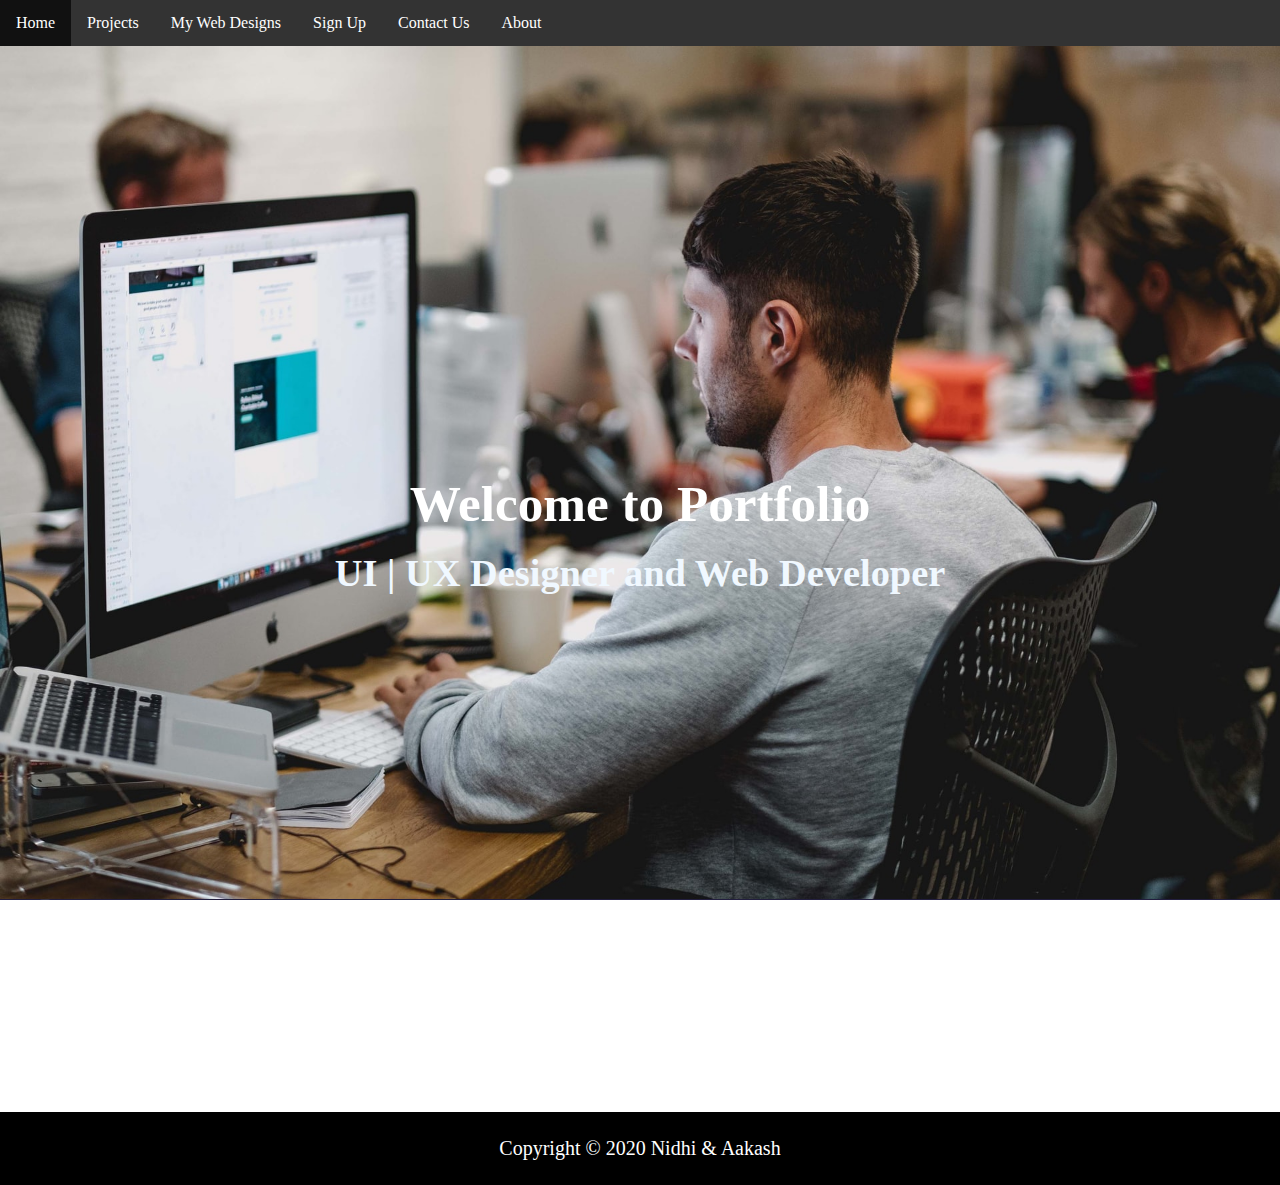
<file: index.html>
<!DOCTYPE html>
<html lang="en">
  <head>
    <meta charset="utf-8" name="viewport" content="width=device-width, initial-scale=1.0"/>
    <title>Portfolio</title>
    
    <!-- Link the stylesheet-->
    <link rel="stylesheet" type="text/css" href="css/style.css" />
  </head>

  <body>
    <!-- Display a navigation bar -->
    <div>
      <ul>
        <li><a class="active" href="#home">Home</a></li>
        <li><a href="projects.html">Projects</a></li>
        <li><a href="myDesigns.html">My Web Designs</a></li>
        <li><a href="signup.html">Sign Up</a></li>
        <li><a href="contact.html">Contact Us</a></li>
        <li><a href="about.html">About</a></li>
      </ul>
    </div>

    <!-- Description -->
  <div class="container">
      <img src="images/developer.jpg" alt="Developer Image" width="100%" />
      <div class="bottom-centered">
        <h1>Welcome to Portfolio</h1>
        <br />
        <h2>UI | UX Designer and Web Developer</h2>
      </div>
      <center>
        <p class="myText">
          Since beginning our journey as a freelance designer nearly 4 years ago,
          We have done remote work for agencies, consulted for startups, and
          collaborated with people to create digital products for both
          business and consumer use. We have worked with some of the tech giants of
          the Silicon Valley. We are quietly confident, naturally curious, and
          particularly working on improving our chops one problem at a time.
        </p>
      </center>
   </div>

  </br></br></br></br></br>
  
    <!--Footer-->
    <footer>
      <p align="center">Copyright © 2020 Nidhi & Aakash</p>
    </footer>
  </body>
</html>
</file>
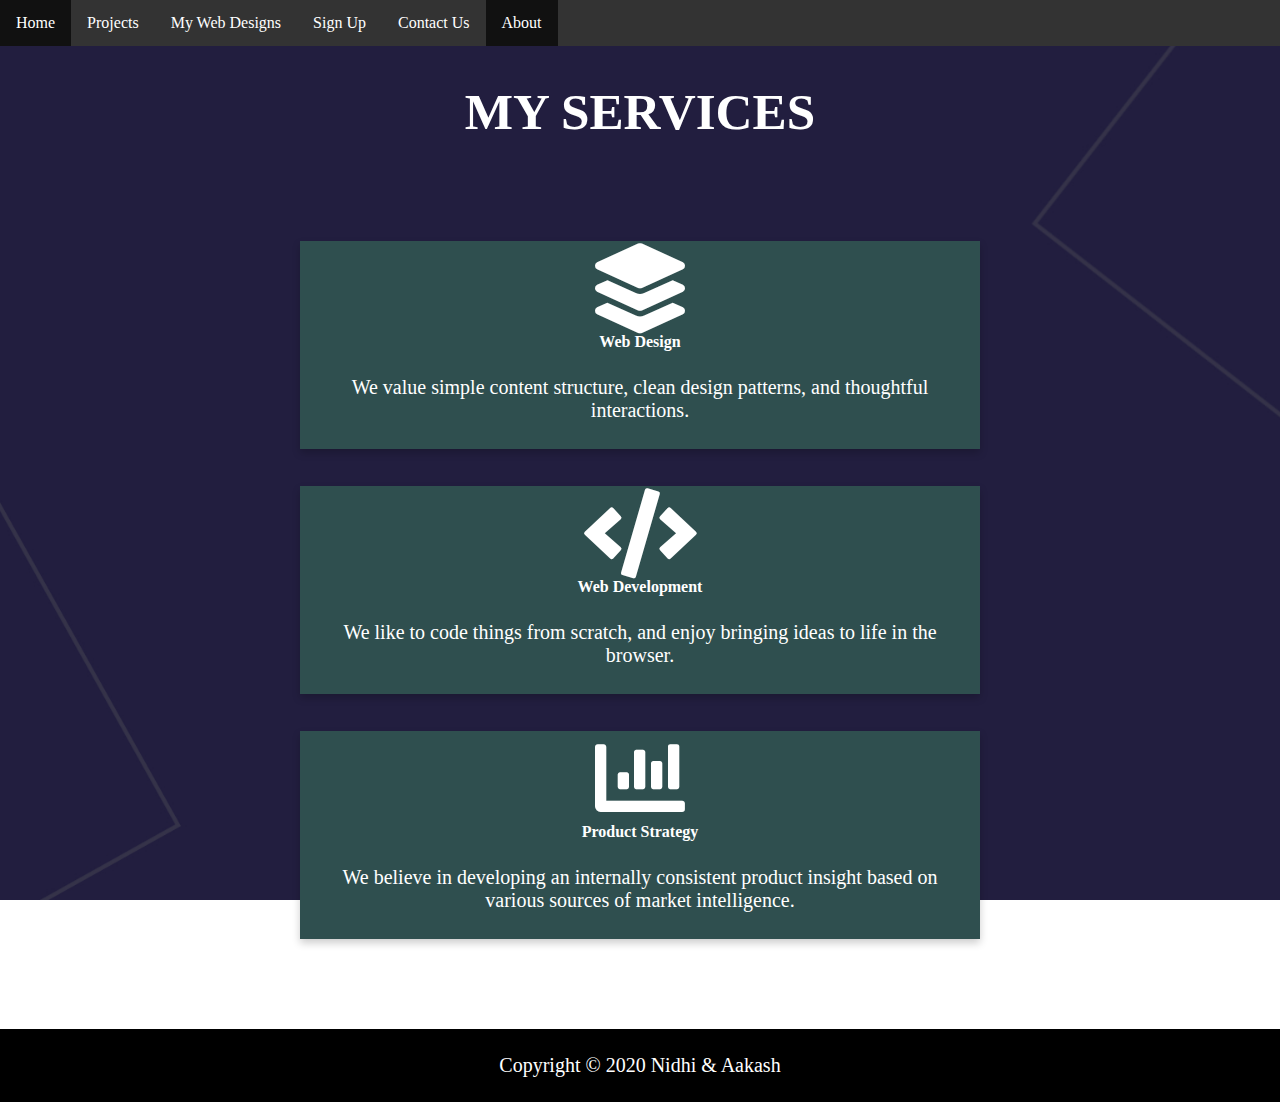
<file: about.html>
<!DOCTYPE html>
<html lang="en">
  <head>
    <meta charset="utf-8" name="viewport" content="width=device-width, initial-scale=1.0"/>
    <title>Portfolio</title>

    <!-- Link the stylesheet-->
    <link rel="stylesheet" type="text/css" href="css/style.css" />
    <link rel="stylesheet" type="text/css" href="css/about.css" />

    <!-- CSS for fonts -->
    <link rel="stylesheet" href="https://cdnjs.cloudflare.com/ajax/libs/font-awesome/5.11.2/css/all.min.css" />
  </head>

  <body>

    <!-- Display a navigation bar -->
    <div>
      <ul>
        <li><a href="index.html">Home</a></li>
        <li><a href="projects.html">Projects</a></li>
        <li><a href="myDesigns.html">My Web Designs</a></li>
        <li><a href="signup.html">Sign Up</a></li>
        <li><a href="contact.html">Contact Us</a></li>
        <li><a class="active" href="about.html">About</a></li>
      </ul>
    </div>

    <!-- About my services -->
    <div>
      <br /><br />
      <center><h1 style="color: white;">MY SERVICES</h1></center>
    </div>

    <section  style="margin-top: 100px; margin-left: 300px; margin-right: 300px;" >
      <div class="services">
        
        <!-- Create a card -->
        <div id="div4">
          <div class="card" align="center">
            <div class="card-container">
              <i class="fas fa-layer-group" style="width: auto;"></i>
              <h4><b>Web Design</b></h4>
              <p class="myText"> 
                We value simple content structure, clean design patterns, and
                thoughtful interactions.
              </p>
            </div>
          </div>
        </div>
       

        <div id="div5">
          <div class="card" align="center">
            <div class="card-container">
              <i class="fas fa-code" style="width: auto;"></i>
              <h4><b>Web Development</b></h4>
              <p class="myText">
                We like to code things from scratch, and enjoy bringing ideas to
                life in the browser.
              </p>
            </div>
          </div>
        </div>
       

        <div id="div6">
          <div class="card" align="center">
            <div class="card-container">
              <i class="fas fa-chart-bar"></i>
              <h4><b>Product Strategy</b></h4>
              <p class="myText">
                We believe in developing an internally consistent product insight
                based on various sources of market intelligence.
              </p>
            </div>
          </div>
        </div>
       
      </div>
    </section>

  </br></br></br></br></br>
  
    <!--footer-->
    <footer>
      <p align="center">Copyright © 2020 Nidhi & Aakash</p>
    </footer>
  </body>
</html>
</file>
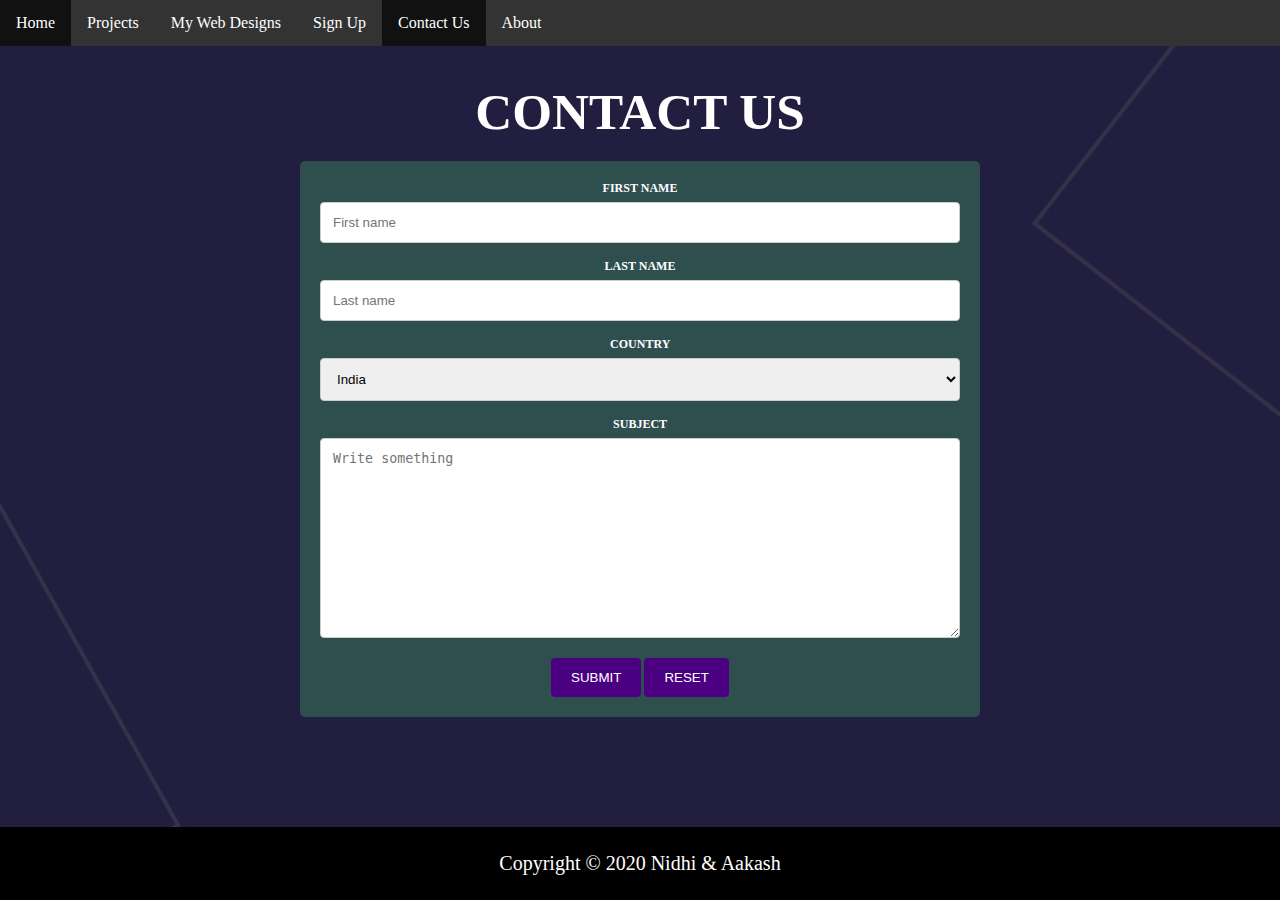
<file: contact.html>
<!DOCTYPE html>
<html lang="en">
  <head>
      <meta charset="utf-8" name="viewport" content="width=device-width, initial-scale=1.0"/>
      <title>Portfolio</title>

    <!-- Link the stylesheet-->
    <link rel="stylesheet" type="text/css" href="css/style.css" />
    <link rel="stylesheet" type="text/css" href="css/contact.css" />
  </head>

  <body>
    
    <!-- Display a navigation bar -->
    <div>
      <ul>
        <li><a href="index.html">Home</a></li>
        <li><a href="projects.html">Projects</a></li>
        <li><a href="myDesigns.html">My Web Designs</a></li>
        <li><a href="signup.html">Sign Up</a></li>
        <li><a class="active" href="contact.html">Contact Us</a></li>
        <li><a href="about.html">About</a></li>
      </ul>
    </div>

    <header>
      <br /><br />
      <center>
        <h1 style="color: white;">CONTACT US</h1>
        <div class="contact-container">
          <form action="thankyouContact.html" method="POST">
            <label for="fname">FIRST NAME</label>
            <input type="text" id="fname" name="firstname" placeholder="First name" required />

            <label for="lname">LAST NAME</label>
            <input type="text" id="lname" name="lastname" placeholder="Last name" required />

            <label for="country">COUNTRY</label>
            <select id="country" name="country">
              <option value="india">India</option>
              <option value="canada">Canada</option>
              <option value="usa">USA</option>
            </select>

            <label for="subject">SUBJECT</label>
            <textarea id="subject" name="subject" placeholder="Write something" style="height: 200px;" required></textarea>

            <input type="submit" value="SUBMIT" />
            <input type="reset" value="RESET" />
          </form>
        </div>
      </center>
    </header>
  </br></br></br></br></br>
  
    <!--footer-->
    <footer>
      <p align="center">Copyright © 2020 Nidhi & Aakash</p>
    </footer>
  </body>
</html>
</file>
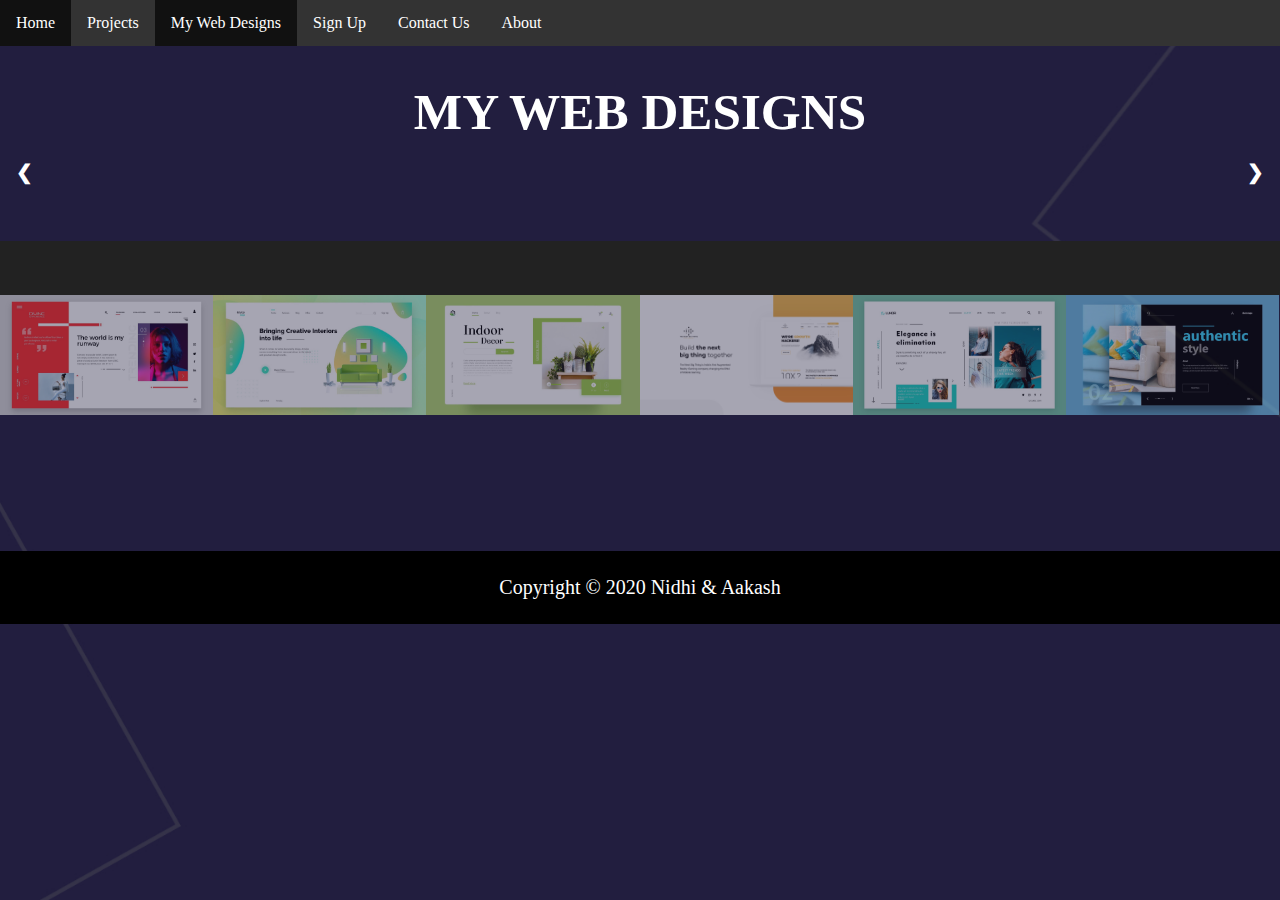
<file: myDesigns.html>
<!DOCTYPE html>
<html lang="en">

<head>
  <meta charset="utf-8" name="viewport" content="width=device-width, initial-scale=1.0" />
  <title>Portfolio</title>

  <!-- Link the stylesheet-->
  <link rel="stylesheet" type="text/css" href="css/style.css" />
  <link rel="stylesheet" type="text/css" href="css/myDesignStyle.css" />

  <!-- Link the javascript file-->
  <script src="js/myDesignScript.js"></script>
</head>

<body>

  <!-- Display a navigation bar -->
  <div>
    <ul>
      <li><a href="index.html">Home</a></li>
      <li><a href="projects.html">Projects</a></li>
      <li><a class="active" href="myDesigns.html">My Web Designs</a></li>
      <li><a href="signup.html">Sign Up</a></li>
      <li><a href="contact.html">Contact Us</a></li>
      <li><a href="about.html">About</a></li>
    </ul>
  </div>

  <!-- Description -->
  <div class="container1">
    <div align="center">
      <br /><br />
      <h1 style="color: white;">MY WEB DESIGNS</h1>
    </div>

    <!-- Full-width images with number text -->
    <center>
      <div class="mySlides">
        <div class="numbertext">1 / 6</div>
        <img src="images/image1.png" style="width: 80%;" />
      </div>

      <div class="mySlides">
        <div class="numbertext">2 / 6</div>
        <img src="images/image2.jpg" style="width: 80%;" />
      </div>

      <div class="mySlides">
        <div class="numbertext">3 / 6</div>
        <img src="images/image3.jpg" style="width: 80%;" />
      </div>

      <div class="mySlides">
        <div class="numbertext">4 / 6</div>
        <img src="images/image4.jpg" style="width: 80%;" />
      </div>

      <div class="mySlides">
        <div class="numbertext">5 / 6</div>
        <img src="images/image5.jpg" style="width: 80%;" />
      </div>

      <div class="mySlides">
        <div class="numbertext">6 / 6</div>
        <img src="images/image6.jpg" style="width: 80%;" />
      </div>
    </center>

    <!-- Next and previous buttons -->
    <a class="prev" onclick="plusSlides(-1)">&#10094;</a>
    <a class="next" onclick="plusSlides(1)">&#10095;</a>

    <!-- Image text -->
    <div class="caption-container">
      <p id="caption"></p>
    </div>

    <!-- Thumbnail images -->
    <div class="row">
      <div class="column">
        <img class="demo cursor" src="images/image1.png" style="width: 100%;" onclick="currentSlide(1)"
          alt="Fashion Blog" />
      </div>

      <div class="column">
        <img class="demo cursor" src="images/image2.jpg" style="width: 100%;" onclick="currentSlide(2)"
          alt="Interior Designing Website" />
      </div>

      <div class="column">
        <img class="demo cursor" src="images/image3.jpg" style="width: 100%;" onclick="currentSlide(3)"
          alt="Home Decor Website" />
      </div>

      <div class="column">
        <img class="demo cursor" src="images/image4.jpg" style="width: 100%;" onclick="currentSlide(4)"
          alt="Augmented Reality Website" />
      </div>

      <div class="column">
        <img class="demo cursor" src="images/image5.jpg" style="width: 100%;" onclick="currentSlide(5)"
          alt="Clothing Website" />
      </div>

      <div class="column">
        <img class="demo cursor" src="images/image6.jpg" style="width: 100%;" onclick="currentSlide(6)"
          alt="Home Decor Website" />
      </div>

    </div>
  </div>

</br></br>
  <!--Footer-->
  <footer>
    <p align="center">Copyright © 2020 Nidhi & Aakash</p>
  </footer>
</body>
</html>
</file>
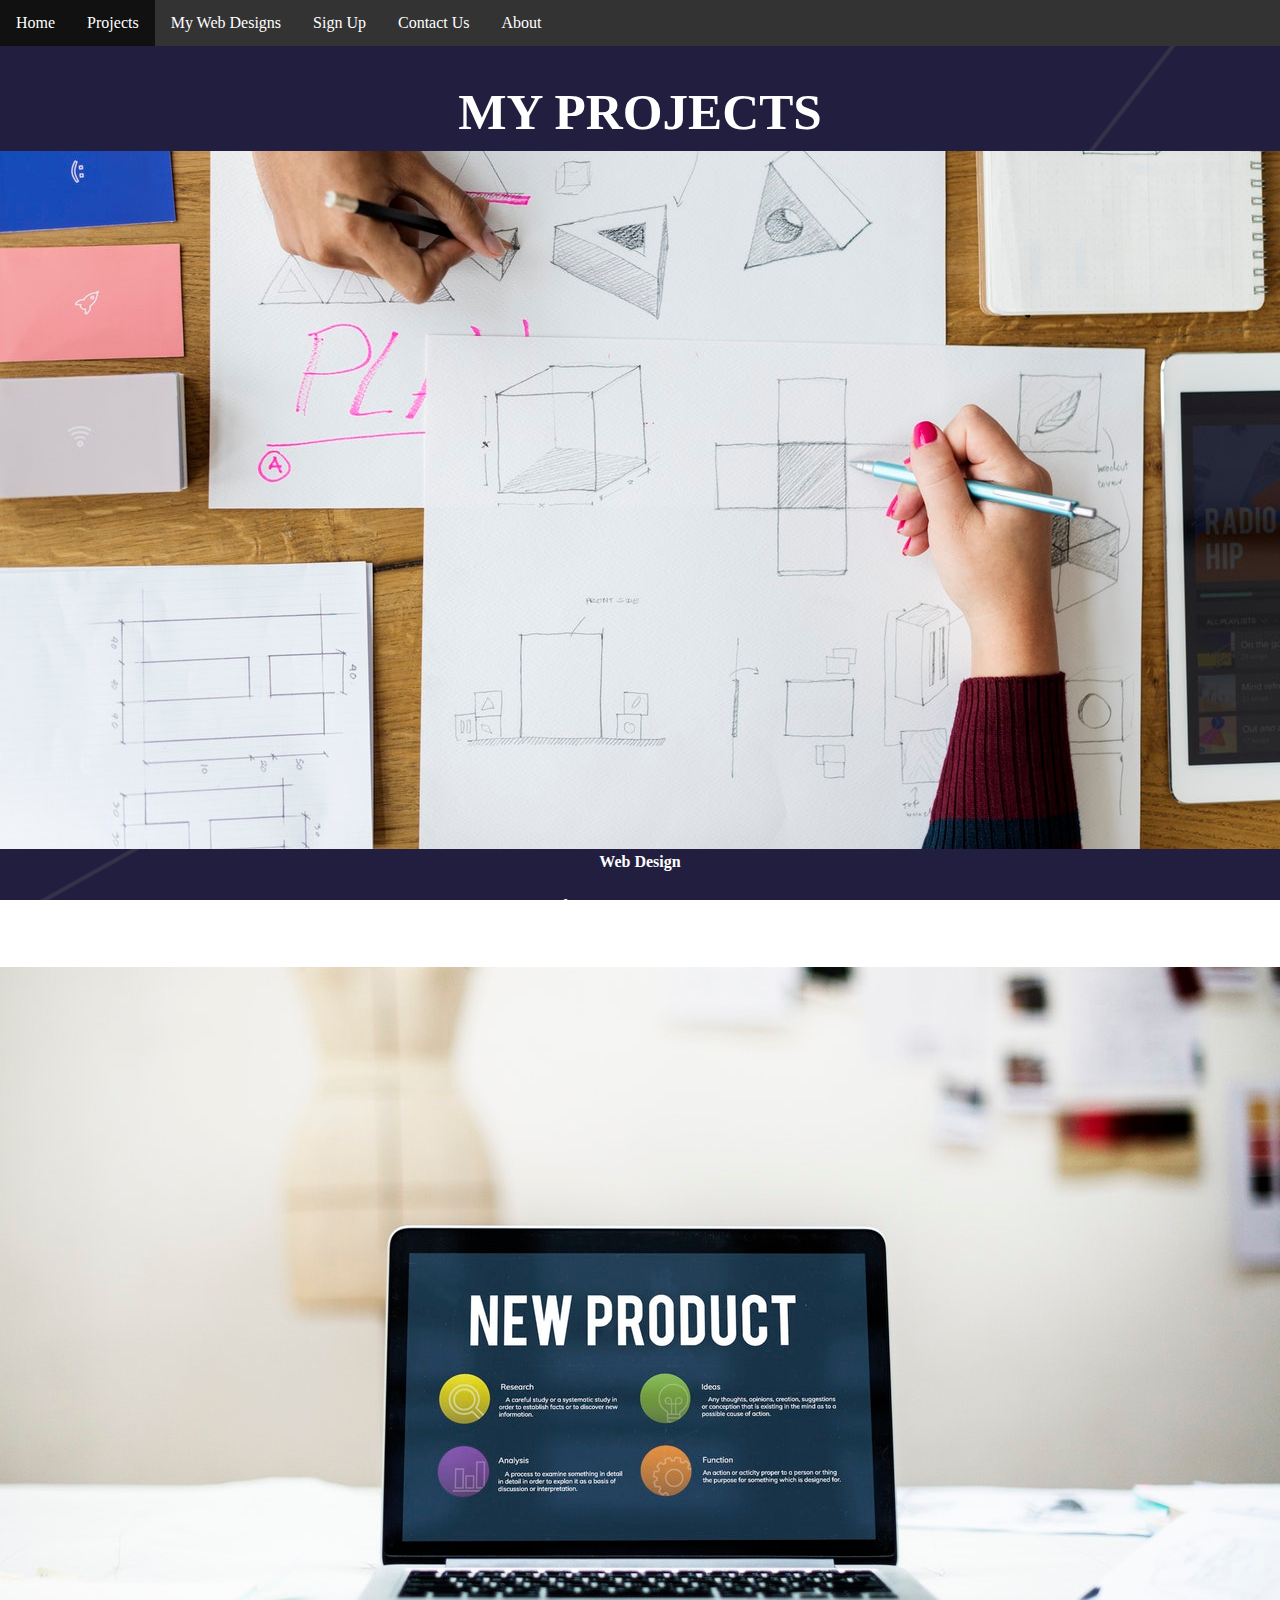
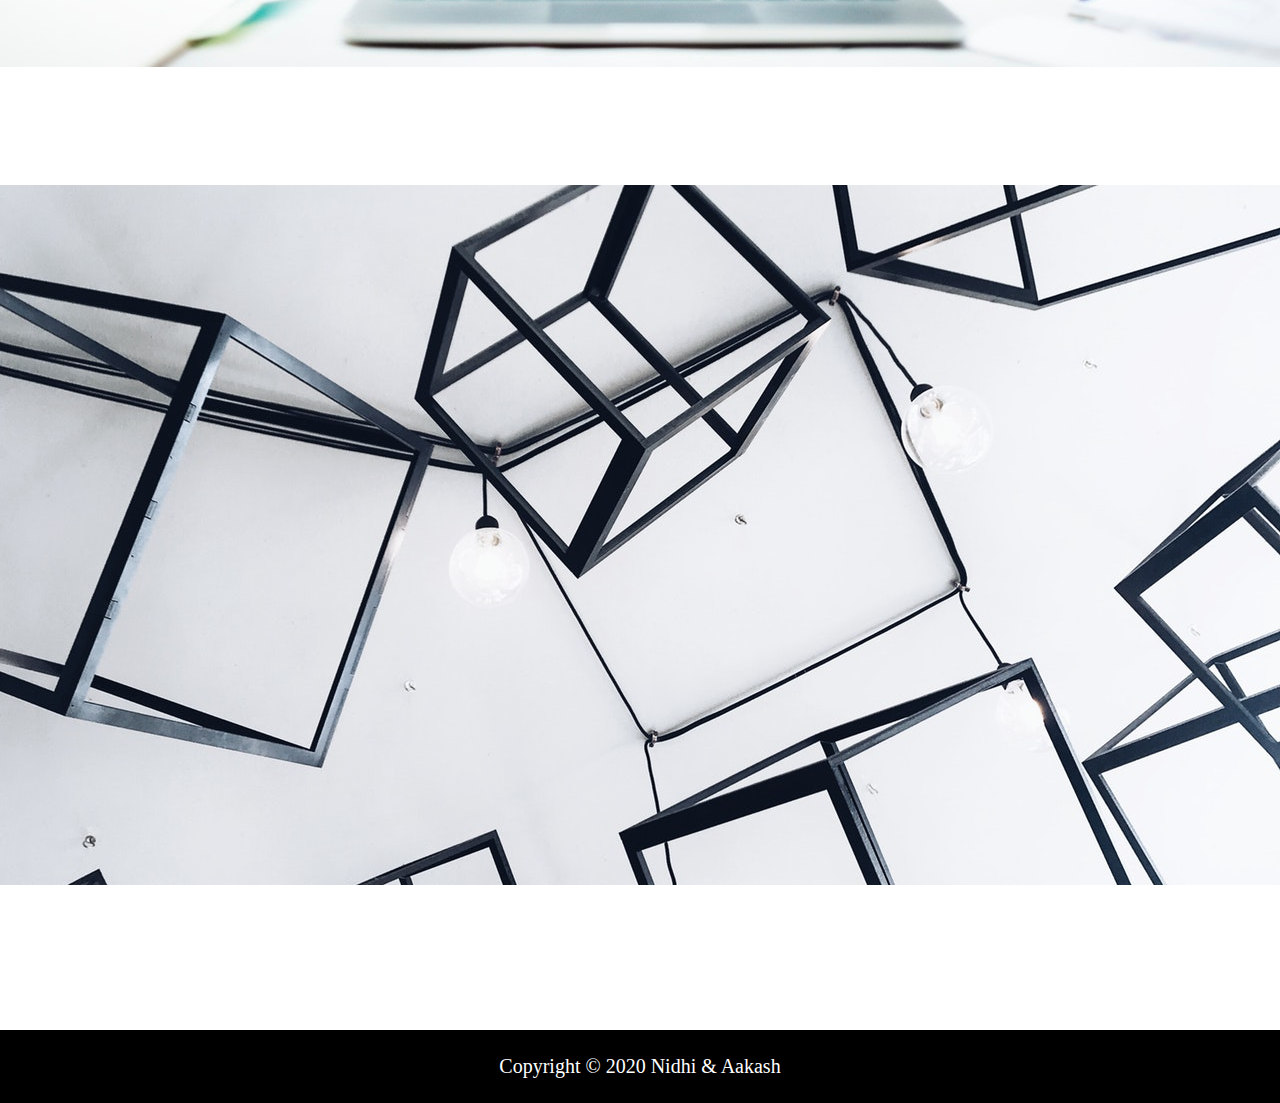
<file: projects.html>
<!DOCTYPE html>
<html lang="en">
  <head>
  <meta charset="utf-8" name="viewport" content="width=device-width, initial-scale=1.0"/>
    <title>Portfolio</title>
    
    <!-- Link the stylesheet-->
    <link rel="stylesheet" type="text/css" href="css/style.css" />
  </head>

  <body>
    <!-- Display a navigation bar -->
    <div>
      <ul>
        <li><a href="index.html">Home</a></li>
        <li><a class="active" href="projects.html">Projects</a></li>
        <li><a href="myDesigns.html">My Web Designs</a></li>
        <li><a href="signup.html">Sign Up</a></li>
        <li><a href="contact.html">Contact Us</a></li>
        <li><a href="about.html">About</a></li>
      </ul>
    </div>

    <!--Showcase your work -->
    <div align="center">
      <br /><br />
      <h1 style="color: white;">MY PROJECTS</h1>
    </div>

  
    <section style="margin-top: 10px; margin-bottom:50px; " >
      <div class="services">
        <div id="div1">
          <div class="card" align="center">
            <div class="card-container">
              <img src="images/portitem3.jpeg" />
              <h4><b>Web Design</b></h4>
              <p class="myText">
                This project contains various UI elements created in Sketch
                software and Phtoshop. It also showcases numerous animations to
                provide the user a seamless experience.
              </p>
            </div>
          </div>
        </div>

        <div class="card" align="center">
          <div id="div2">
            <div class="card-container">
              <img src="images/portitem1.jpeg" />
              <h4><b>Web Development</b></h4>
              <p class="myText">
                We created this tech-blog for a client in March, 2020 which is an
                SEO ready website and it is fully responsive. We created it using
                the technologies like html, css and javascript. The
                website uses google's Ad-Mob as an Ad network for
                displaying ads.
              </p>
            </div>
          </div>
        </div>

        <div class="card" align="center">
          <div id="div3">
            <div class="card-container">
              <img src="images/portitem2.jpeg" />
              <h4><b>Web Design</b></h4>
              <p class="myText">
                We had to create a layout for an E-commerce website. For this, We
                used the CSS and Javascript for created a fully responsive web design.
              </p>
            </div>
          </div>
        </div>
      </div>
    </section>

    <!--Footer-->
    <footer>
      <p align="center">Copyright © 2020 Nidhi & Aakash</p>
    </footer>
  </body>
</html>
</file>
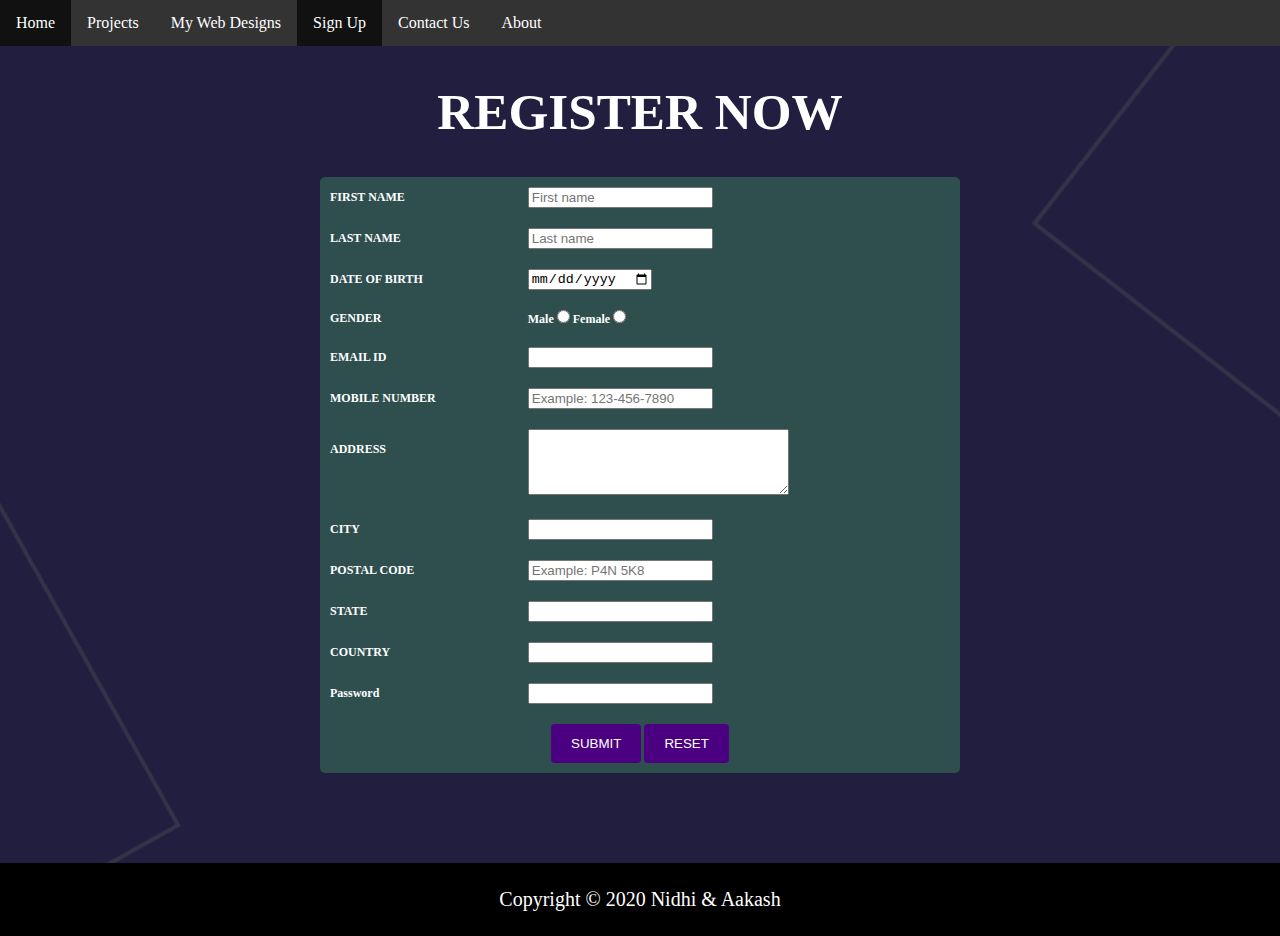
<file: signup.html>
<!DOCTYPE html>
<html lang="en">
  <head>
    <meta charset="utf-8" name="viewport" content="width=device-width, initial-scale=1.0"/>
    <title>Portfolio</title>

    <!-- Link the stylesheet-->
    <link rel="stylesheet" type="text/css" href="css/signupStyle.css" />
    <link rel="stylesheet" type="text/css" href="css/style.css" /> 
  </head>

  <body>
    <!-- Display a navigation bar -->
    <div>
      <ul>
        <li><a href="index.html">Home</a></li>
        <li><a href="projects.html">Projects</a></li>
        <li><a href="myDesigns.html">My Web Designs</a></li> 
        <li><a class="active" href="signup.html">Sign Up</a></li>
        <li><a href="contact.html">Contact Us</a></li>
        <li><a href="about.html">About</a></li> 
      </ul>
    </div>

    <!-- Display a sign up or registration form -->

    <div>
      <form action="thankyou.html" method="POST">
        <center>
          <br /><br />
          <h1 style="color: white;">REGISTER NOW</h1>

          <br /><br />
          <!-- For input validation, I have used the 'required' attribute in input tags. So, the the field can't be left empty
               The same thing can also be achieved using javascript but it makes the code lengthy-->

          <table align="center" cellpadding="10" cellspacing="3">
            <!------------------ First Name -------------------------->
            <tr>
              <td>
                <label for="First_Name">FIRST NAME</label>
              </td>
              <td>
                <input type="text" name="First_Name" placeholder="First name" id="First_Name" maxlength="30" required />
              </td>
            </tr>

            <!-------------------Last Name ---------------------------->
            <tr>
              <td>
                <label for="Last_Name">LAST NAME</label>
              </td>
              <td>
                <input type="text" name="Last_Name" placeholder="Last name" id="Last_Name" maxlength="30" required />
              </td>
            </tr>

            <!------------------ Date Of Birth ------------------------>
            <tr>
              <td>
                <label for="DOB">DATE OF BIRTH</label>
              </td>
              <td>
                <input type="date" name="DOB" id="DOB" required />
              </td>
            </tr>

            <!----- Gender ----------------------------------------------------------->
            <tr>
              <td>
                <label>GENDER</label>
              </td>
              <td>
                <label for="male">Male</label>
                <input type="radio" name="Gender" id="Gender" value="Male" required />
                
                <label for="female">Female</label>
                <input type="radio" name="Gender" name="Gender" value="Female" required />
              </td>
            </tr>

            <!----- Email Id ---------------------------------------------------------->
            <tr>
              <td>
                <label for="Email_Id" required>EMAIL ID</label>
              </td>
              <td>
                <input type="email" name="Email_Id" id="Email_Id" maxlength="100" required />
              </td>
            </tr>

            <!----- Mobile Number ---------------------------------------------------------->
            <tr>
              <td>
                <label for="phone" required>MOBILE NUMBER</label>
              </td>
              <td>
                <input type="tel" placeholder="Example: 123-456-7890" id="phone" name="phone" id="phone"
                pattern="[0-9]{3}-[0-9]{3}-[0-9]{4}"  required />
              </td>
            </tr>

            <!----- Address ---------------------------------------------------------->
            <tr>
              <td>
                <label for="Address" required>ADDRESS</label> <br /><br /><br />
              </td>
              <td>
                <textarea name="Address" rows="4" cols="30" required></textarea>
              </td>
            </tr>

            <!----- City ---------------------------------------------------------->
            <tr>
              <td>
                <label for="City">CITY</label>
              </td>
              <td>
                <input type="text" name="City" id="City" maxlength="30" required />
              </td>
            </tr>

            <!----- Postal Code ---------------------------------------------------------->
            <tr>
              <td>
                <label for="pinCode">POSTAL CODE</label>
              </td>
              <td>
                <input type="text" placeholder="Example: P4N 5K8" id="pinCode" name="pinCode" required />
              </td>
            </tr>

            <!----- State ---------------------------------------------------------->
            <tr>
              <td><label for="State">STATE</label></td>
              <td>
                <input type="text" name="State" id="State" maxlength="30" required />
              </td>
            </tr>

            <!----- Country ---------------------------------------------------------->
            <tr>
              <td><label for="Country">COUNTRY</label></td>
              <td>
                <input type="text" name="Country" id="Country" required />
              </td>
            </tr>

            <!----- Enter Password ---------------------------------------------------------->
            <tr>
              <td>
                <label for="password">Password</label>
              </td>
              <td>
                <input type="password" name="password" id="password" maxlength="30" required/>
              </td>
            </tr>

            <!----- Submit and Reset ------------------------------------------------->
            <tr>
              <td colspan="2" align="center">
                <input type="submit" id="submitButton" value="SUBMIT" />
                <input type="reset" id="resetButton" value="RESET" />
              </td>
            </tr>
          </table>
        </center>
      </form>
    </div>

  </br></br></br></br></br>

    <footer>
      <p align="center">Copyright © 2020 Nidhi & Aakash</p>
    </footer>
  </body>
</html>
</file>
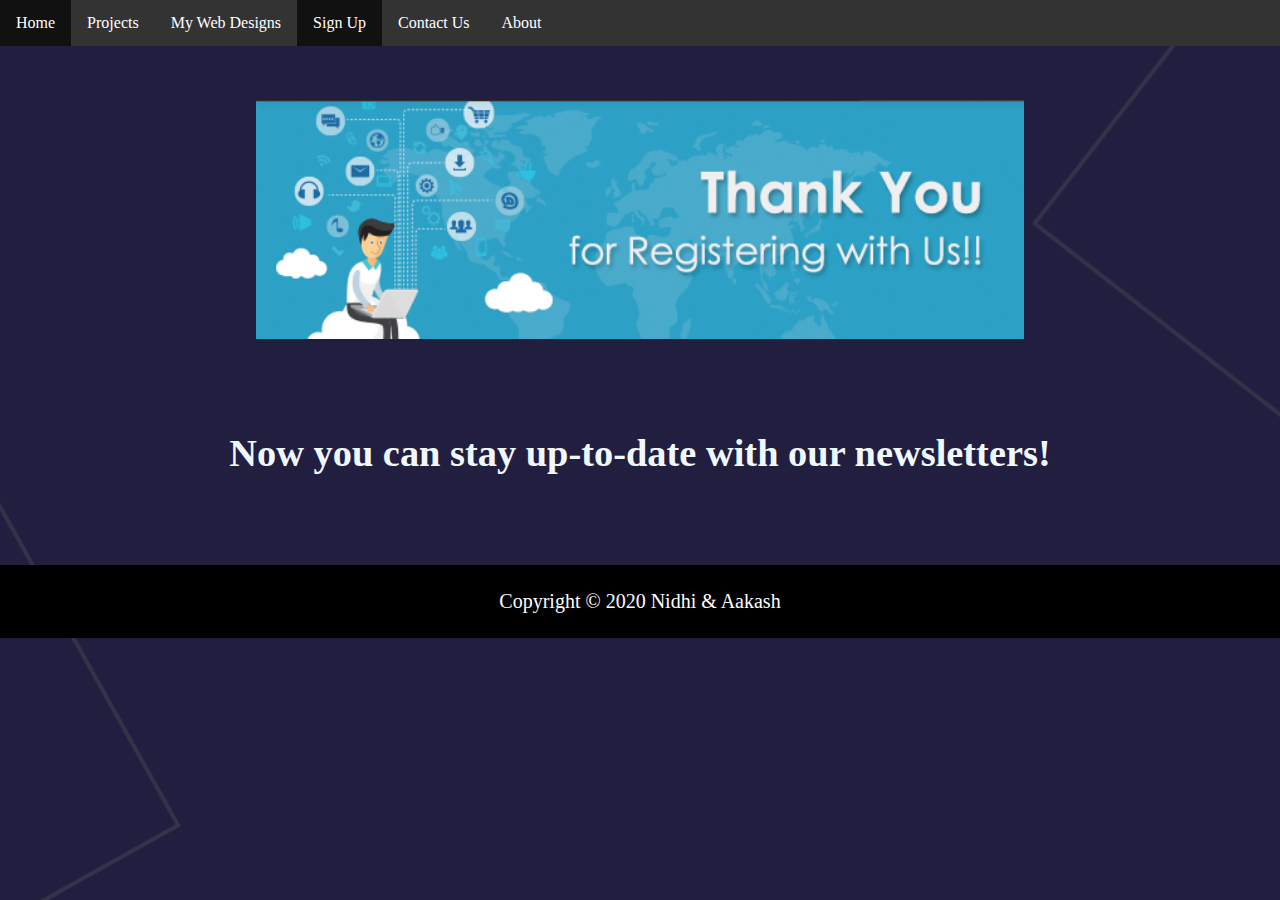
<file: thankyou.html>
<!DOCTYPE html>
<html lang="en">
  <head>
    <meta charset="utf-8" name="viewport" content="width=device-width, initial-scale=1.0"/>
    <title>Portfolio</title>

    <!-- Link the stylesheet-->
    <link rel="stylesheet" type="text/css" href="css/style.css" />
    </head>

  <body>

    <!-- Display a navigation bar -->
    <div>
      <ul>
        <li><a href="#home">Home</a></li>
        <li><a href="projects.html">Projects</a></li>
        <li><a href="myDesigns.html">My Web Designs</a></li>
        <li><a class="active" href="signup.html">Sign Up</a></li>
        <li><a href="contact.html">Contact Us</a></li>
        <li><a href="about.html">About</a></li>
      </ul>
    </div>

    <!-- Description -->
    <div class="container" id="show1">
      <br/><br/><br/>
      <img src="images/thanks.png" alt="thank you Image" width="60%" />
      <h2>
        <br /><br />
        Now you can stay up-to-date with our newsletters!
      </h2>
    </div>

    <!--Footer-->
    <br /><br /><br /><br /><br />
    <footer>
      <p align="center">Copyright © 2020 Nidhi & Aakash</p>
    </footer>
  </body>
</html>
</file>
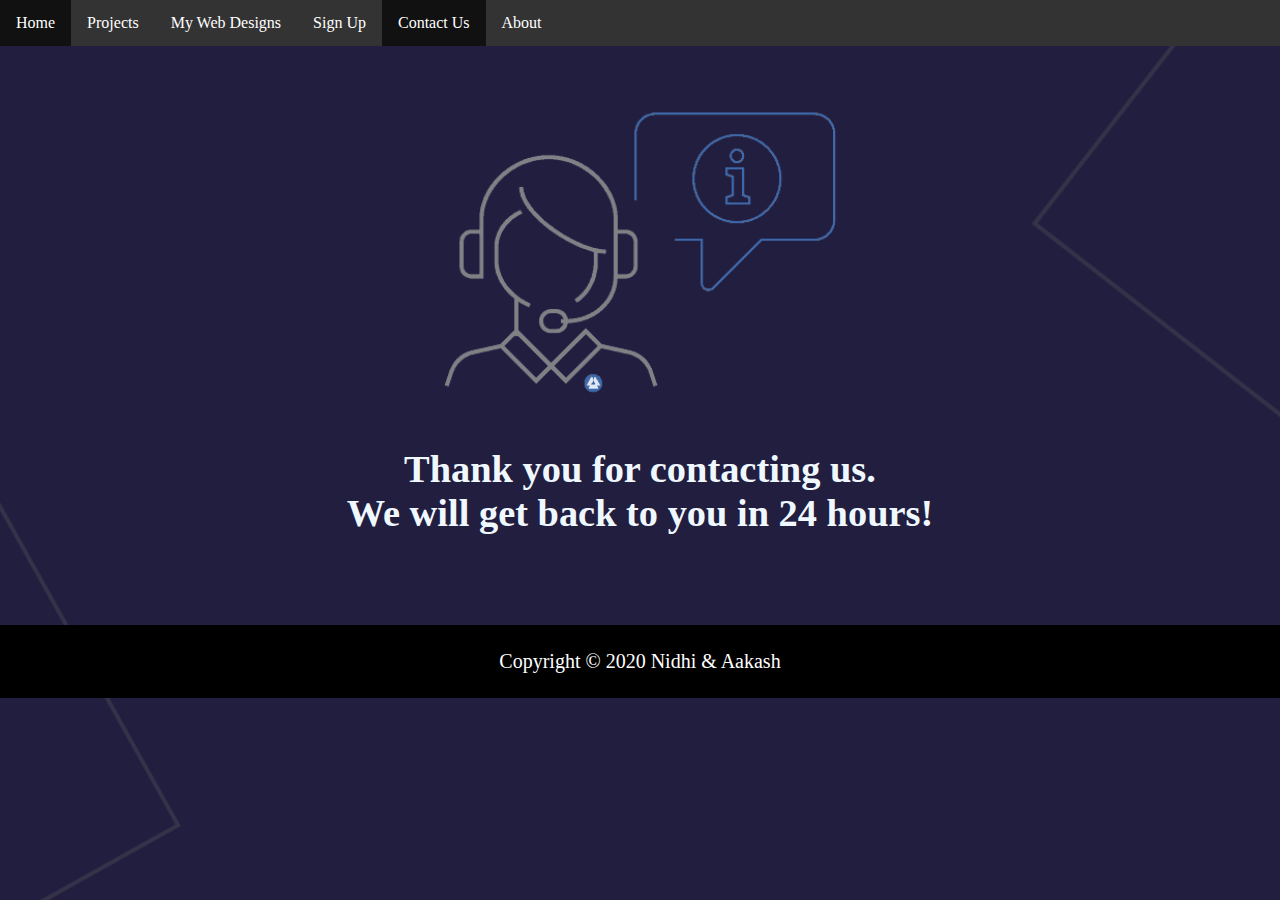
<file: thankyouContact.html>
<!DOCTYPE html>
<html lang="en">
  <head>
    <meta charset="utf-8" name="viewport" content="width=device-width, initial-scale=1.0"/>
    <title>Portfolio</title>

    <!-- Link the stylesheet-->
    <link rel="stylesheet" type="text/css" href="css/style.css" />
  </head>

  <body>
    
    <!-- Display a navigation bar -->
    <div>
      <ul>
        <li><a href="#home">Home</a></li>
        <li><a href="projects.html">Projects</a></li>
        <li><a href="myDesigns.html">My Web Designs</a></li>
        <li><a href="signup.html">Sign Up</a></li>
        <li><a class="active" href="contact.html">Contact Us</a></li>
        <li><a href="about.html">About</a></li>
      </ul>
    </div>

    <!-- Description -->
    <div class="container" id="show1">
      <br /><br /><br />
      <img src="images/thanksContact.png" alt="thank you Image" width="35%" />
      <h2>
        <br/>
        Thank you for contacting us.
      </h2>
      <h2>
        We will get back to you in 24 hours!
      </h2>
    </div>

    <br /><br /><br /><br /><br />

    <!--Footer-->
    <footer>
      <p align="center">Copyright © 2020 Nidhi & Aakash</p>
    </footer>
  </body>
</html>
</file>
<file: css/style.css>
/* container holding image and text */

* {
  margin: 0;
}

.container {
  position: relative;
  text-align: center;
  color: white;
}

body {
  font-family: verdana;
  margin: 0;
}

/* Bottom Centered text */
.bottom-centered {
  position: absolute;
  top: 50%;
  left: 50%;
  transform: translate(-50%, -50%);
}

/* Use vw unit to make the text responsive */
h1 {
  font-size: 4vw;
}

h2 {
  font-size: 3vw;
  color: aliceblue;
}

p {
  font-size: 20px;
  padding: 25px;
  color: white;
}

/*Site background  */
body {
  width: 100%;
  height: 100%;
  background: url("../images/sitebg.jpg") no-repeat center fixed;
  background-size: cover;
  overflow-x: hidden;
}

/* Navigation Bar */
ul {
  list-style-type: none;
  margin: 0;
  padding: 0;
  overflow: hidden;
  background-color: #333;
}

li {
  float: left;
}

li a {
  display: block;
  color: white;
  text-align: center;
  padding: 14px 16px;
  text-decoration: none;
}

li a:hover {
  background-color: #111;
}

.active{
  background-color:#111;
}

h4,
i {
  color: white;
}

/* Footer */
footer {
  background-color: black;
  bottom: 0;
  left: 0;
  right: 0;
}
</file>
<file: css/about.css>
/* Add some padding inside the card container */
.card-container {
    padding: 2px 16px;
  }

  .services {
    display: grid;
    grid-gap: 2.3rem;
    margin-top: 5rem;
  }

  i {
    font-size: 90px;
  }

.card {
    /* Add shadows to create the "card" effect */
    box-shadow: 0 4px 8px 0 rgba(0, 0, 0, 0.2);
    transition: 0.3s;
    background-color: darkslategray;
  }
</file>
<file: css/contact.css>
/* container that holds contact form */
.contact-container {
  font-family: verdana;
  font-size: 12px;
  border-radius: 5px;
  font-style: normal;
  font-weight: bold;
  background-color: darkslategray;
  padding: 20px;
  width: 50%;
  max-width: 50%;
  margin: 20px;
}

label {
  color: white;
}

/* Style the contacts form */
input[type="text"],
select,
textarea {
  width: 100%;
  padding: 12px;
  border: 1px solid #ccc;
  border-radius: 4px;
  box-sizing: border-box;
  margin-top: 6px;
  margin-bottom: 16px;
  resize: vertical;
}

input {
    color: black;
  }
  
  /* Style the submit and reset button with a specific background color etc */
input[type="submit"],
input[type="reset"] {
  background-color: #4b0082;
  color: white;
  padding: 12px 20px;
  border: none;
  border-radius: 4px;
  cursor: pointer;
}


  /* When moving the mouse over the submit button, add a darker purple color */
input[type="submit"]:hover {
    background-color: #800080;
  }

  /* When moving the mouse over the reset button, add a darker purple color */
  input[type="reset"]:hover {
    background-color: #800080;
  }
</file>
<file: css/myDesignStyle.css>
h1{
    margin-bottom: 100px; 
}

* {
  box-sizing: border-box;
}

img {
  vertical-align: middle;
}

/* Position the image container (needed to position the left and right arrows) */
.container1 {
  position: relative;
  margin-bottom: 100px;
}

/* Hide the images by default */
.mySlides {
  display: none;
}

/* Add a pointer when hovering over the thumbnail images */
.cursor {
  cursor: pointer;
}

/* Next & previous buttons */
.prev,
.next {
  cursor: pointer;
  position: absolute;
  top: 40%;
  width: auto;
  padding: 16px;
  margin-top: -50px;
  color: white;
  font-weight: bold;
  font-size: 20px;
  border-radius: 0 3px 3px 0;
  user-select: none;
  -webkit-user-select: none;
}

/* Position the "next button" to the right */
.next {
  right: 0;
  border-radius: 3px 0 0 3px;
}

/* On hover, add a black background color with a little bit see-through */
.prev:hover,
.next:hover {
  background-color: rgba(0, 0, 0, 0.8);
}

/* Number text (1/3 etc) */
.numbertext {
  color: #f2f2f2;
  font-size: 12px;
  padding: 8px 12px;
  position: absolute;
  top: 0;
}

/* Container for image text */
.caption-container {
  text-align: center;
  background-color: #222;
  padding: 2px 16px;
  color: white;
}

.row:after {
  content: "";
  display: table;
  clear: both;
}

/* Six columns side by side */
.column {
  float: left;
  width: 16.66%;
}

/* Add a transparency effect for thumnbail images */
.demo {
  opacity: 0.6;
}

.active,
.demo:hover {
  opacity: 1;
}
</file>
<file: css/signupStyle.css>
h3{
    font-family: verdana; 
    font-size: 25px;         
    font-style: normal; 
    font-weight: bold; 
    color:white;
    text-align: center;
    outline: #111 solid 5px;
    display: inline;
    padding: 6px;

}

/* Style the table */
table{
    border-radius: 5px;
    font-family: verdana; 
    color:white;  
    font-size: 12px; 
    background-color: darkslategray; 
    border-collapse: collapse;
    font-style: normal;
    font-weight: bold;
    width: 50%;
    max-width: 50%;
}

label{
    color: white;
}

/* Style the submit and reset button with a specific background color etc */
input[type="submit"],
input[type="reset"] {
  background-color: #4b0082;
  color: white;
  padding: 12px 20px;
  border: none;
  border-radius: 4px;
  cursor: pointer;
}

  /* When moving the mouse over the submit button, add a darker purple color */
input[type="submit"]:hover {
    background-color: #800080;
  }

  /* When moving the mouse over the reset button, add a darker purple color */
  input[type="reset"]:hover {
    background-color: #800080;
  }
</file>
